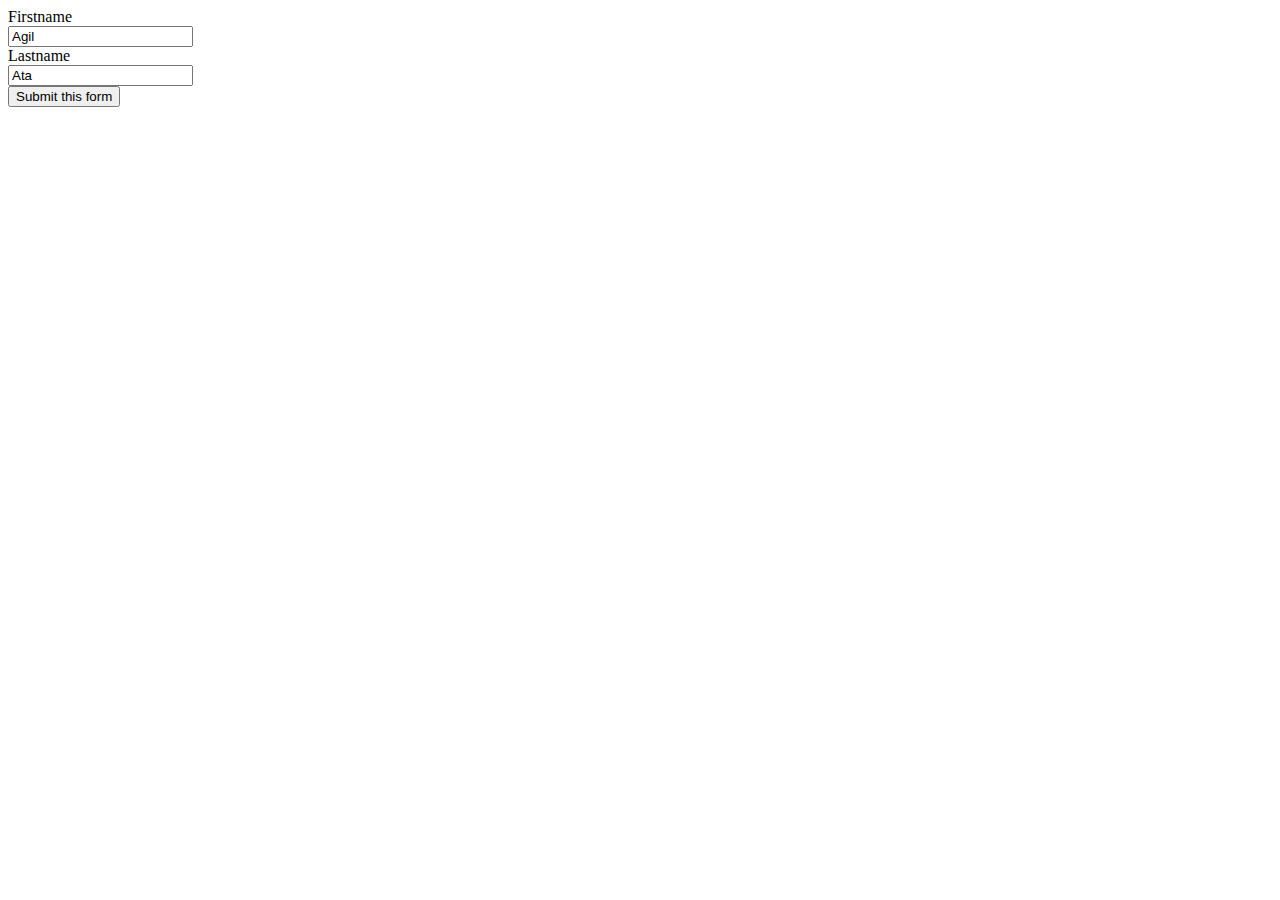
<file: index.html>
<!DOCTYPE html>
<html lang="en">
  <head>
    <meta charset="UTF-8" />
    <meta http-equiv="X-UA-Compatible" content="IE=edge" />
    <meta name="viewport" content="width=device-width, initial-scale=1.0" />
    <title>JS events continue, Form events</title>
  </head>
  <body>
    <div class="wrapper-1">
      <div class="wrapper-2">
        <form class="form">
          <div>
            <label for="firstname">Firstname</label> <br />
            <input type="text" value="Agil" id="firstname" />
          </div>
          <div>
            <label for="lastname">Lastname</label> <br />
            <input type="text" value="Ata" id="lastname" />
          </div>
          <button>Submit this form</button>
        </form>
      </div>
    </div>

    <script src="./assets/js/main.js"></script>
  </body>
</html>
</file>
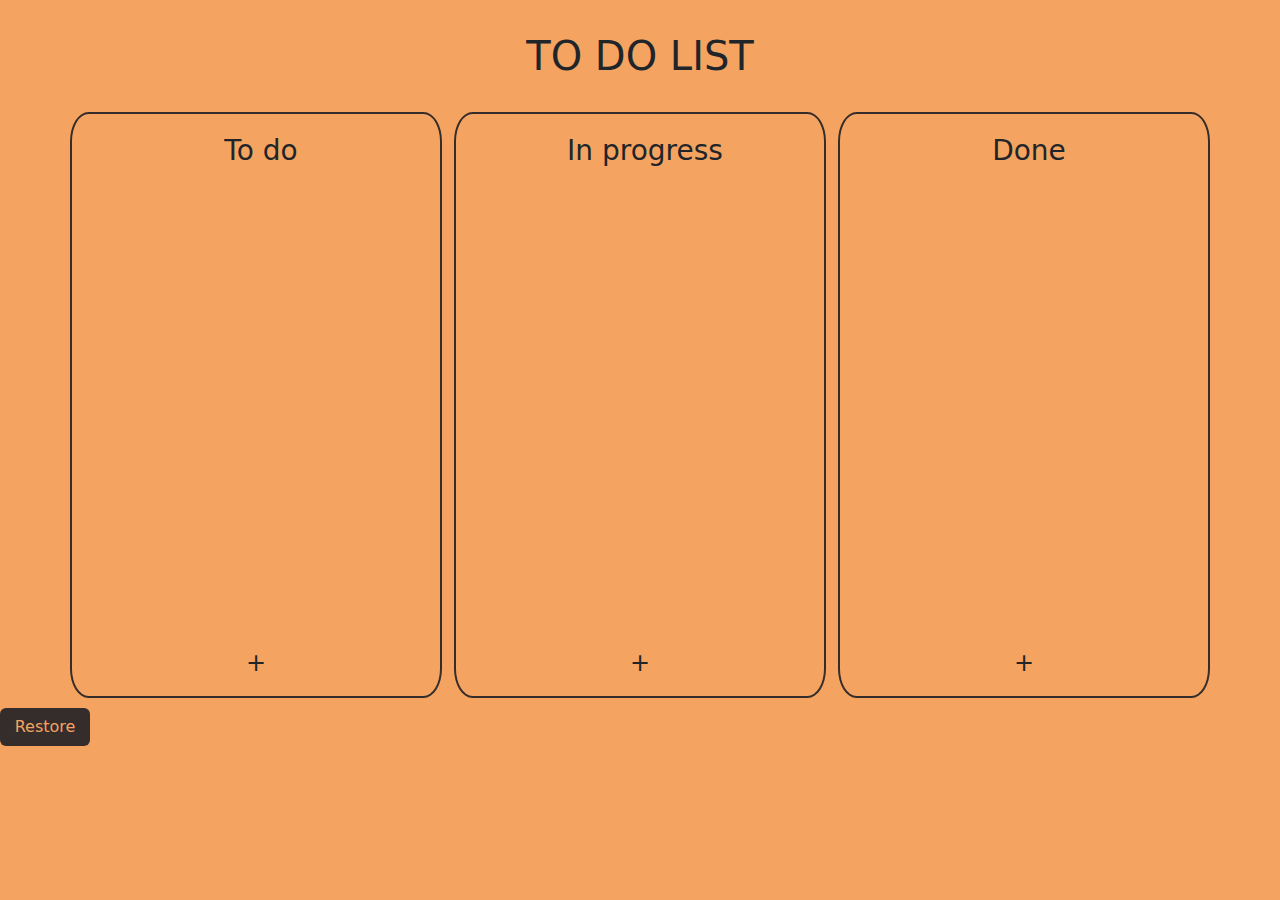
<file: 06-06-21 task/index.html>
<!DOCTYPE html>
<html lang="en">

<head>
    <meta charset="UTF-8">
    <meta http-equiv="X-UA-Compatible" content="IE=edge">
    <meta name="viewport" content="width=device-width, initial-scale=1.0">
    <link rel="stylesheet" href="./assets/css/style.css" />
    <link href="https://cdn.jsdelivr.net/npm/bootstrap@5.0.1/dist/css/bootstrap.min.css" rel="stylesheet" />
    <title>Document</title>
</head>

<body>
    <h1>TO DO LIST</h1>

    <div class="container header d-flex">

        <div class="design todo row col-4">
            <h3>To do</h3>
            <div>
                <input type="text" class="form-control bordercls invisible" id="myInput"
                    placeholder="Write to do list items" />
            </div>
            <div class="container mt-3 forcheckbox">
                <div class="place"></div>
                <ul class="list-group todo-list drop-zone">
                </ul>
            </div>

            <div class="forplus">
                <h4 class="first">+</h4>
            </div>
        </div>

        <div class="design in-progress row col-4">
            <h3>In progress</h3>
            <div>
                <input type="text" class="form-control bordercls invisible" id="myInput1"
                    placeholder="Write progress list items" />
            </div>
            <div class="container mt-3 forcheckbox">
                <div class="place"></div>
                <ul class="list-group todo-list1 drop-zone">
                </ul>
            </div>
            <div class="forplus">
                <h4 class="second">+</h4>
            </div>
        </div>

        <div class="design done row col-4">
            <h3>Done</h3>
            <div>
                <input type="text" class="form-control bordercls invisible" id="myInput2"
                    placeholder="Write done list items" />
            </div>
            <div class="container mt-3 forcheckbox">
                <div class="place"></div>
                <ul class="list-group todo-list2 drop-zone"></ul>
            </div>
            <div class="forplus">
                <h4 class="third">+</h4>
            </div>
        </div>
    </div>
    <button type="button" class="btn myResBut container resbutton myRes">Restore</button>

    <div id="context-menu" class="context">
        <div class="item delete">Delete</div>
        <div class="item archive">Archive</div>
    </div>
    <script src="./assets/js/main.js"></script>
</body>

</html>
</file>
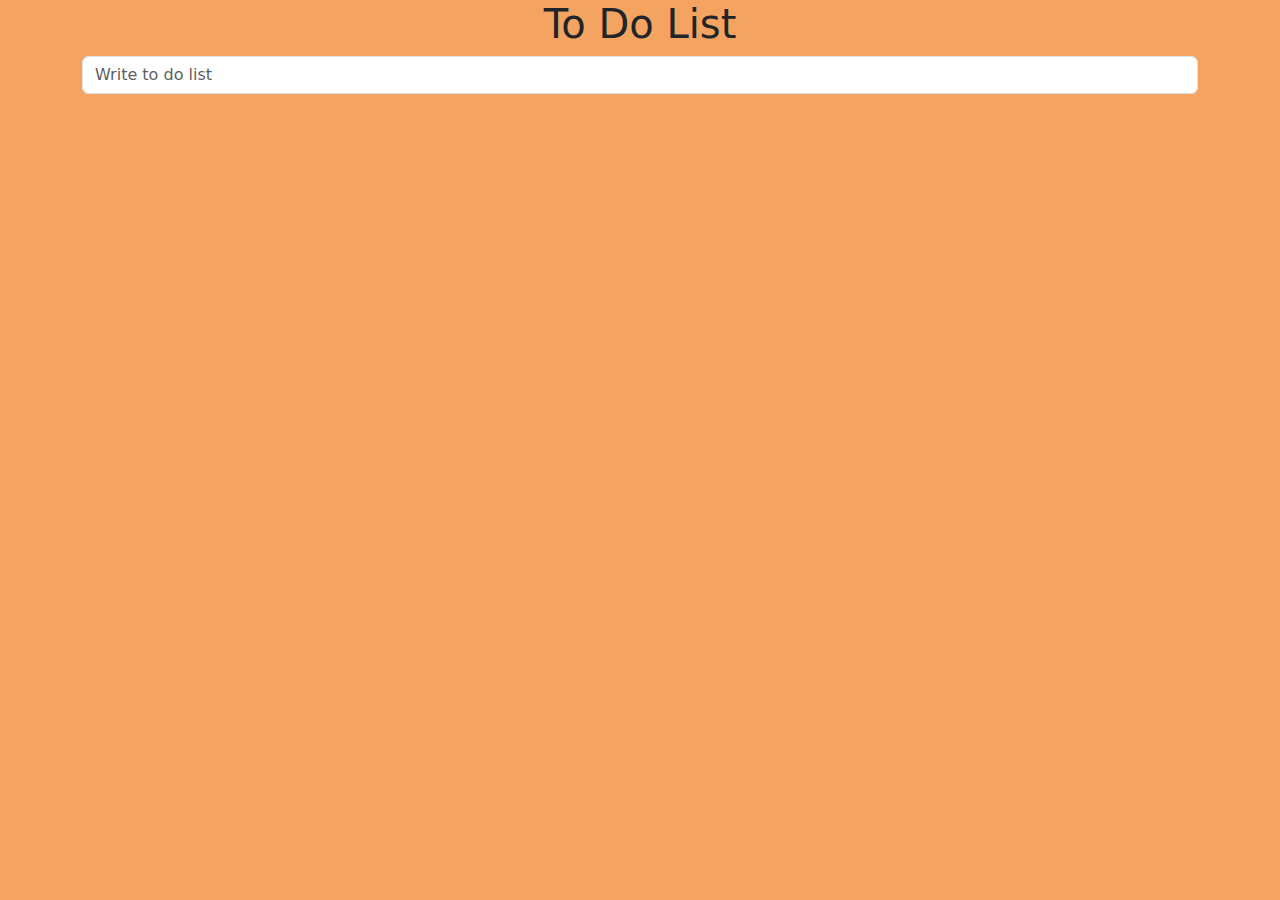
<file: 06-06-21 to do/index.html>
<!DOCTYPE html>
<html lang="en">

<head>
    <meta charset="UTF-8">
    <meta http-equiv="X-UA-Compatible" content="IE=edge">
    <meta name="viewport" content="width=device-width, initial-scale=1.0">
    <link rel="stylesheet" href="./assets/css/style.css" />
    <link href="https://cdn.jsdelivr.net/npm/bootstrap@5.0.1/dist/css/bootstrap.min.css" rel="stylesheet" />
    <title>Document</title>

</head>

<body>
    <div class="container">
        <h1>To Do List</h1>
        <div class="form-group">
            <input type="text" class="form-control" id="myInput" placeholder="Write to do list" />
        </div>
    </div>
    <div class="container mt-3" style="display: flex;">
        <div class="place"></div>
        <ul class="list-group todo-list">
        </ul>
    </div>
    <div class="container restoreButton d-none restore">
        <button type="button" class="btn btn-danger restorebutton">Restore</button>
    </div>
    <script src="./assets/js/main.js"></script>
</body>

</html>
</file>
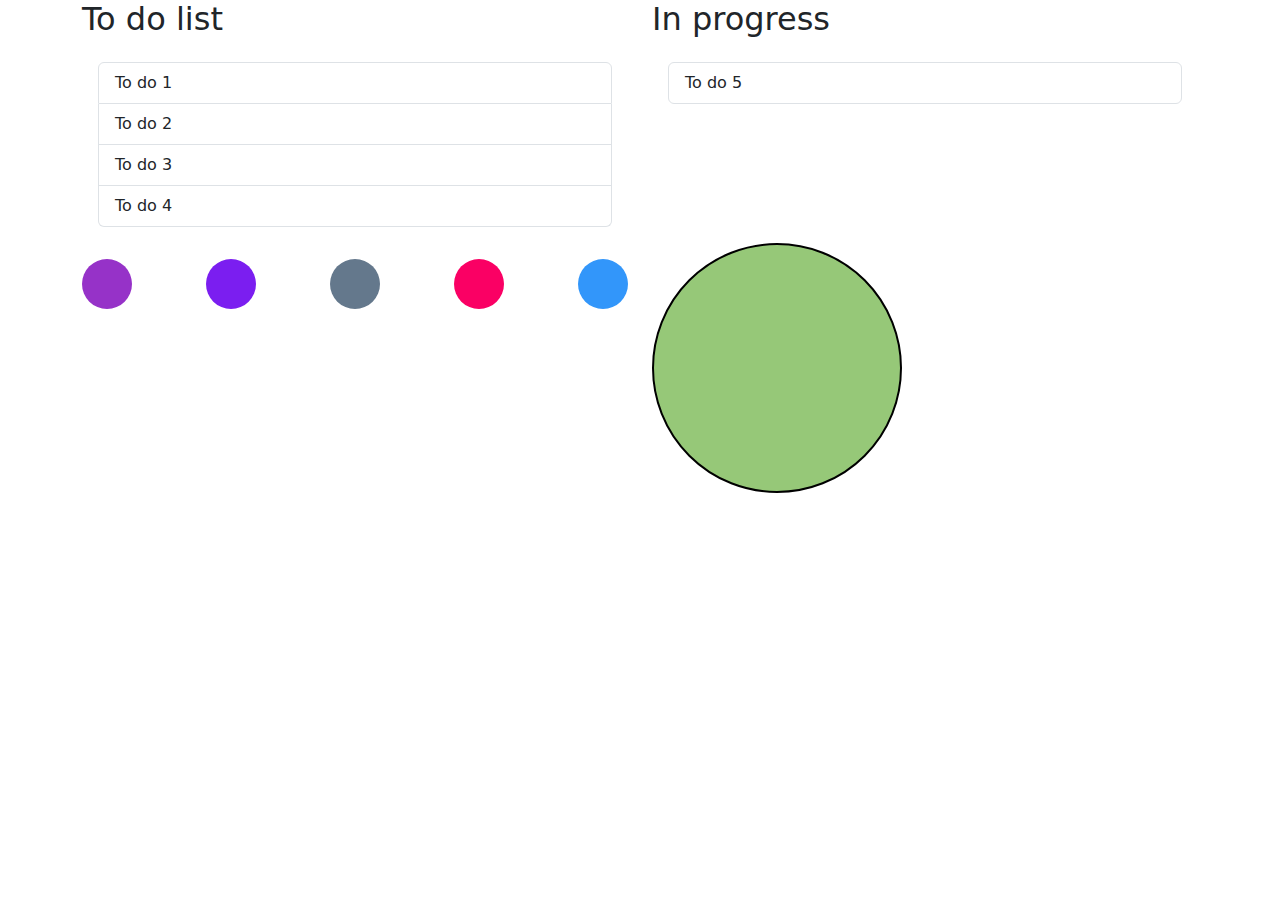
<file: drag.html>
<!DOCTYPE html>
<html lang="en">
  <head>
    <meta charset="UTF-8" />
    <meta http-equiv="X-UA-Compatible" content="IE=edge" />
    <meta name="viewport" content="width=device-width, initial-scale=1.0" />
    <!-- CSS only -->
    <link
      href="https://cdn.jsdelivr.net/npm/bootstrap@5.0.1/dist/css/bootstrap.min.css"
      rel="stylesheet"
    />
    <style>
      /* ul {
        border: 2px solid black;
        min-height: 500px;
      } */

      ul {
        list-style-type: none;
        padding: 0;
      }

      ul > li > span {
        width: 50px;
        height: 50px;
        display: inline-block;
        border-radius: 50%;
      }

      .color-circle {
        width: 250px;
        height: 250px;
        border-radius: 50%;
        border: 2px solid black;
      }
    </style>
    <title>JS DRAG & DROP</title>
  </head>
  <body>
    <div class="container">
      <div class="row">
        <div class="col-6">
          <h2>To do list</h2>
          <ul class="list-group p-3 drop-zone">
            <li
              class="list-group-item list-item"
              id="list-item-1"
              draggable="true"
            >
              To do 1
            </li>
            <li
              class="list-group-item list-item"
              id="list-item-2"
              draggable="true"
            >
              To do 2
            </li>
            <li
              class="list-group-item list-item"
              id="list-item-3"
              draggable="true"
            >
              To do 3
            </li>
            <li
              class="list-group-item list-item"
              id="list-item-4"
              draggable="true"
            >
              To do 4
            </li>
          </ul>
        </div>
        <div class="col-6">
          <h2>In progress</h2>
          <ul class="list-group p-3 drop-zone">
            <li
              class="list-group-item list-item"
              id="list-item-5"
              draggable="true"
            >
              To do 5
            </li>
          </ul>
        </div>
      </div>
    </div>

    <div class="container">
      <div class="row">
        <div class="col-6 my-3">
          <ul class="d-flex justify-content-between">
            <li>
              <span
                class="color-box"
                data-red="150"
                data-green="50"
                data-blue="200"
                draggable="true"
              ></span>
            </li>
            <li>
              <span
                class="color-box"
                data-red="123"
                data-green="30"
                data-blue="240"
                draggable="true"
              ></span>
            </li>
            <li>
              <span
                class="color-box"
                data-red="100"
                data-green="120"
                data-blue="140"
                draggable="true"
              ></span>
            </li>
            <li>
              <span
                class="color-box"
                data-red="250"
                data-green="0"
                data-blue="100"
                draggable="true"
              ></span>
            </li>
            <li>
              <span
                class="color-box"
                data-red="50"
                data-green="150"
                data-blue="250"
                draggable="true"
              ></span>
            </li>
          </ul>
        </div>
        <div class="col-6">
          <div
            data-red="150"
            data-green="200"
            data-blue="120"
            class="color-circle"
          ></div>
        </div>
      </div>
    </div>

    <script src="./assets/js/drag.js"></script>
  </body>
</html>
</file>
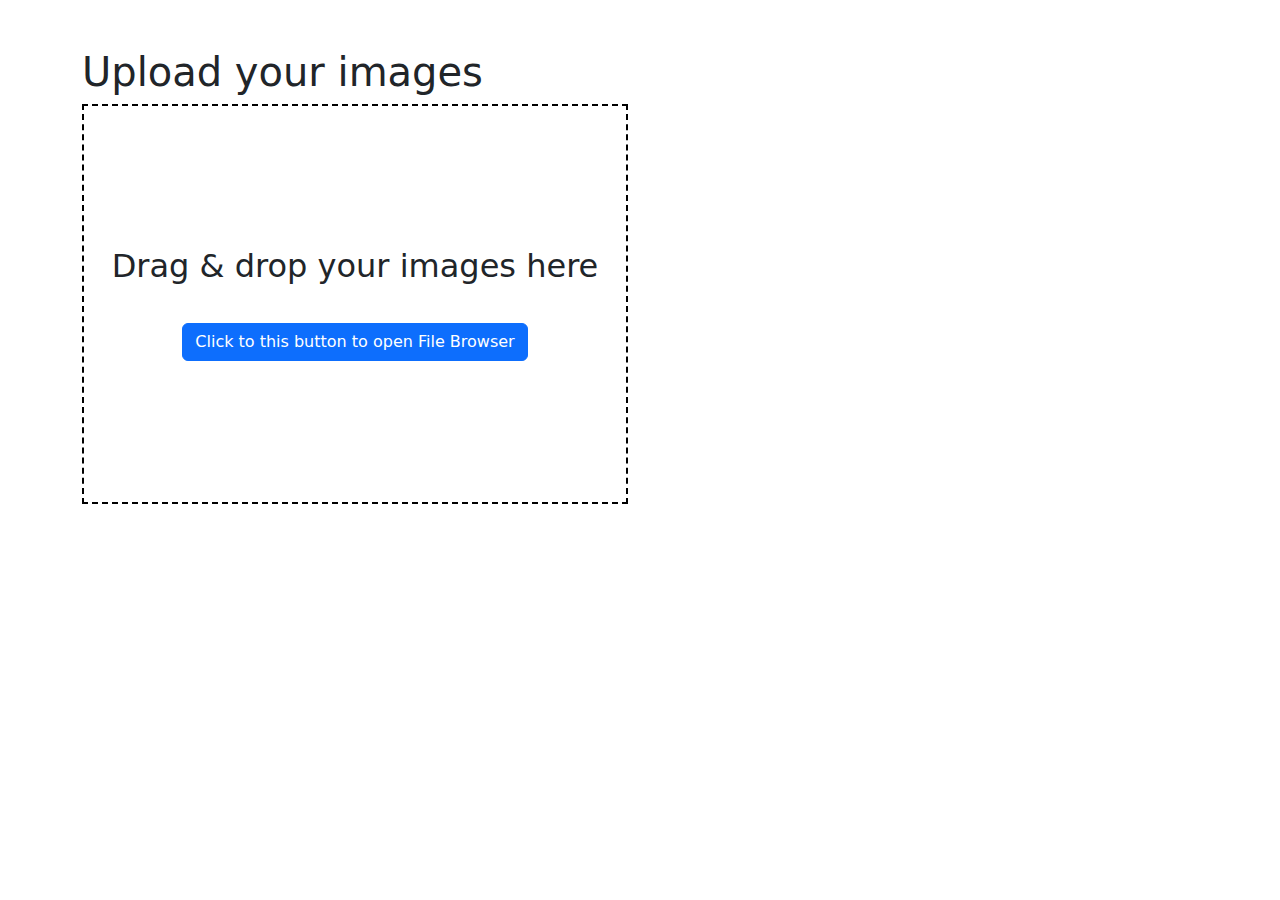
<file: fileupload.html>
<!DOCTYPE html>
<html lang="en">
  <head>
    <meta charset="UTF-8" />
    <meta http-equiv="X-UA-Compatible" content="IE=edge" />
    <meta name="viewport" content="width=device-width, initial-scale=1.0" />
    <link
      href="https://cdn.jsdelivr.net/npm/bootstrap@5.0.1/dist/css/bootstrap.min.css"
      rel="stylesheet"
    />

    <style>
      .uploaded-image {
        width: 100%;
        height: 150px;
        object-fit: cover;
      }

      .drop-area {
        border: 2px dashed black;
        height: 400px;
        display: flex;
        justify-content: center;
        align-items: center;
      }

      .drop-area > div {
        text-align: center;
      }

      .drop-area button {
        margin-top: 30px;
      }
    </style>
    <title>File Upload with drag & drop</title>
  </head>
  <body>
    <div class="container mt-5">
      <h1>Upload your images</h1>
      <div class="row">
        <div class="col-6">
          <input type="file" class="d-none" id="profile-image" multiple />
          <div class="drop-area">
            <div>
              <h2>Drag & drop your images here</h2>
              <button class="btn btn-primary file-browser-opener">
                Click to this button to open File Browser
              </button>
            </div>
          </div>
        </div>
        <div class="col-6">
          <div class="row images-section"></div>
        </div>
      </div>
    </div>
    <script src="./assets/js/fileupload.js"></script>
  </body>
</html>
</file>
<file: 06-06-21 task/assets/css/style.css>
.list-group-item {
    width: 100%;
    margin-bottom: 3px;
    border: 2px solid #352C2C !important;
    border-radius: 10px !important;
    background-color: #352C2C !important;
    color: sandybrown !important;

}

.bordercls {
    border: 2px solid #352C2C !important;
    border-radius: 25%;
}

.header {
    margin-top: 30px;
    justify-content: space-between !important;
    margin-bottom: 10px;
}

h1 {
    text-align: center;
    margin: 2rem !important;
}

.design {
    border: 2px solid #352C2C;
    border-radius: 5%;
    padding: 15px;
    height: 100%;
}

h3 {
    text-align: center;
    margin: 5px !important;
}

.forplus {
    width: 100% !important;
    display: flex;
    justify-content: flex-end;
}

.forplus :hover {
    background-color:#352C2C;
    color: sandybrown;
    cursor: pointer;
}

h4 {
    text-align: center;
    justify-content: center;
    margin: auto !important;
    padding-left: 4px;
    padding-right: 4px;
    padding-bottom: 4px;
}

ul {
    height: 420px;
}

#context-menu {
    position: fixed;
    z-index: 10000;
    width: 200px;
    background: slategrey;
    border-radius: 5px;
    transform: scale(0);
    transform-origin: top right;
}

#context-menu .item {
    padding: 8px 10px;
    font-size: 15px;
    color: black;
    cursor: pointer;
    border-radius: inherit;
    background-color: slategrey;
}

#context-menu .item:hover {
    background: #352C2C;
    color:sandybrown;
}

#context-menu.visible {
    transform: scale(1);
    transition:ease-out;
} 

.resbutton {
    width: 90px !important;
    background-color: #352C2C !important;
    color: sandybrown !important;
}
.resBut1 {
    width: 90px !important;
}
.resBut2 {
    width: 90px !important;
}
body {
    text-align: center;
    background-color: sandybrown !important;
}
</file>
<file: 06-06-21 to do/assets/css/style.css>
body{
    background-color:sandybrown !important;
}
h1{
    text-align: center; color:#352C2C;
}
.container1 {
    display: block;
    position: relative;
    padding-left: 40px;
    margin-top: 6px;
    cursor: pointer;
    font-size: 20px;
    height: 35px;
  }
  
  .container1 input {
    position: absolute;
    opacity: 0;
    cursor: pointer;
    height: 0;
    width: 0;
  }
  .list-group-item {
      color: sandybrown !important;
    width: 1261px;
    background-color: #352C2C !important;
  }
  
  .checkmark {
    position: absolute;
    top: 0;
    left: 0;
    height: 25px;
    width: 25px;
    background-color:#352C2C;
  }
  
  .container1:hover input ~ .checkmark {
    background-color: #ccc;
  }
  
  .container1 input:checked ~ .checkmark {
    background-color: black;
  }
    .checkmark:after {
    content: "";
    position: absolute;
    display: none;
  }  
  .container1 input:checked ~ .checkmark:after {
    display: block;
  }
  
  .container1 .checkmark:after {
    left: 10px;
    top: 3px;
    width: 8px;
    height: 20px;
    border: solid sandybrown;
    border-width: 0 3px 3px 0;
    transform: rotate(45deg);
  }

  .span {
    position: absolute;
    right: -1px;
    top: -1px;
    padding: 10px 19px 7px 20px;
  }
  
  .span:hover {
    background-color: sandybrown;
    color: black;
  }
  .restorebutton {
    margin-top: 50px;
    display: flex;
    justify-content: flex-end;
  }
</file>
